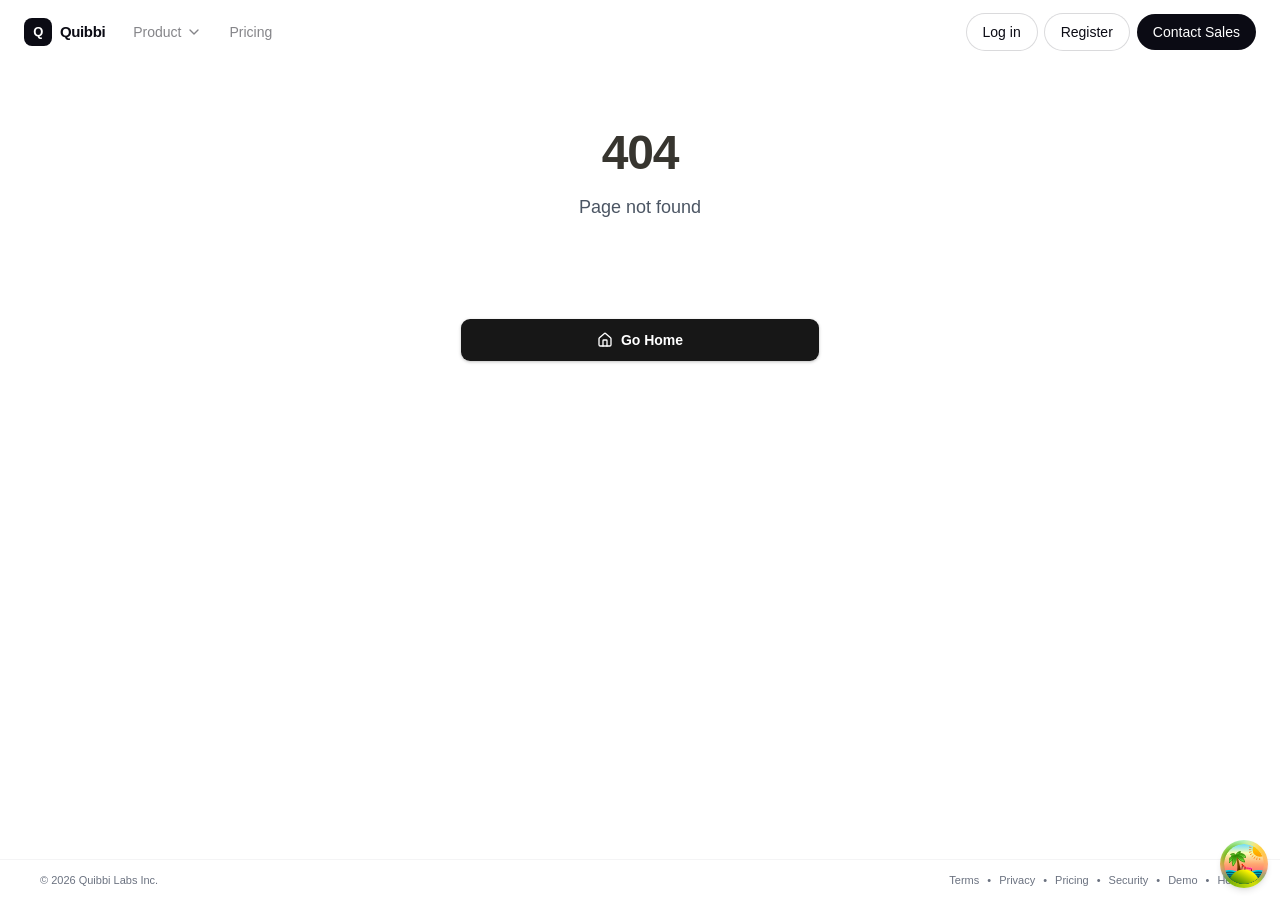
<file: index.html>
<!doctype html>
<html lang="en">
  <head>
    <meta charset="UTF-8" />
    <meta name="viewport" content="width=device-width, initial-scale=1.0" />
    <link rel="icon" href="/favicon.svg" type="image/svg+xml" />
    <title>Quibbi</title>
    <script type="module" crossorigin src="/assets/index-Dkxil_NN.js"></script>
    <link rel="modulepreload" crossorigin href="/assets/jsx-runtime-CrRaTtxG.js">
    <link rel="modulepreload" crossorigin href="/assets/preload-helper-BmnT_YlX.js">
    <link rel="modulepreload" crossorigin href="/assets/QueryClientProvider-CJLUa89y.js">
    <link rel="modulepreload" crossorigin href="/assets/client-CyCQB28P.js">
    <link rel="modulepreload" crossorigin href="/assets/jsx-dev-runtime-QuvxFIcr.js">
    <link rel="modulepreload" crossorigin href="/assets/button-BFJHhVYO.js">
    <link rel="modulepreload" crossorigin href="/assets/credit-card-DYa2RGry.js">
    <link rel="modulepreload" crossorigin href="/assets/chevron-right-DD1hygFB.js">
    <link rel="modulepreload" crossorigin href="/assets/shim-DuAez40n.js">
    <link rel="modulepreload" crossorigin href="/assets/avatar-FND-1HEJ.js">
    <link rel="modulepreload" crossorigin href="/assets/input-BLVGdIAh.js">
    <link rel="modulepreload" crossorigin href="/assets/separator-D3fgtzWa.js">
    <link rel="modulepreload" crossorigin href="/assets/dist-7eEAetYz.js">
    <link rel="modulepreload" crossorigin href="/assets/tooltip-BYEfRpkF.js">
    <link rel="modulepreload" crossorigin href="/assets/chevron-down-nMxpeGxW.js">
    <link rel="modulepreload" crossorigin href="/assets/useMutation-Dd_3sDYk.js">
    <link rel="modulepreload" crossorigin href="/assets/useLocation-SAH9DoGH.js">
    <link rel="modulepreload" crossorigin href="/assets/layout-TXcxS8sb.js">
    <link rel="modulepreload" crossorigin href="/assets/admin-billing-WmnwyHGp.js">
    <link rel="modulepreload" crossorigin href="/assets/bookings-fP6hbEEh.js">
    <link rel="modulepreload" crossorigin href="/assets/use-live-chat-socket-B9nLeVFD.js">
    <link rel="modulepreload" crossorigin href="/assets/chevron-up-CUvm-9wS.js">
    <link rel="modulepreload" crossorigin href="/assets/select-CQbKbL5G.js">
    <link rel="modulepreload" crossorigin href="/assets/popover-BnsilOJD.js">
    <link rel="modulepreload" crossorigin href="/assets/public-chat-assistant-CJVoWPAN.js">
    <link rel="modulepreload" crossorigin href="/assets/accordion-B6F3o6Vy.js">
    <link rel="modulepreload" crossorigin href="/assets/alert-DzJGR6oR.js">
    <link rel="modulepreload" crossorigin href="/assets/badge-C6ybITNS.js">
    <link rel="modulepreload" crossorigin href="/assets/card-Dl5U79WI.js">
    <link rel="modulepreload" crossorigin href="/assets/label-BKvo4YJQ.js">
    <link rel="modulepreload" crossorigin href="/assets/textarea-otPh84aE.js">
    <link rel="modulepreload" crossorigin href="/assets/booking-format-izueUlaJ.js">
    <link rel="modulepreload" crossorigin href="/assets/arrow-right-CxblqFbE.js">
    <link rel="modulepreload" crossorigin href="/assets/chevron-left-B5Ps8fcP.js">
    <link rel="modulepreload" crossorigin href="/assets/circle-check-B4MfS1E9.js">
    <link rel="modulepreload" crossorigin href="/assets/circle-question-mark-BaFfOxHs.js">
    <link rel="modulepreload" crossorigin href="/assets/info-DI3c146z.js">
    <link rel="modulepreload" crossorigin href="/assets/loader-circle-K8K6TXZx.js">
    <link rel="modulepreload" crossorigin href="/assets/mail-BCLcTqxO.js">
    <link rel="modulepreload" crossorigin href="/assets/send-Doz144Fs.js">
    <link rel="modulepreload" crossorigin href="/assets/sparkles-DvVUkLvW.js">
    <link rel="modulepreload" crossorigin href="/assets/trash-2-CcN1OoTE.js">
    <link rel="modulepreload" crossorigin href="/assets/zap-DGBugR8Y.js">
    <link rel="modulepreload" crossorigin href="/assets/dist-BBAWetW-.js">
    <link rel="stylesheet" crossorigin href="/assets/index-C-YFHYGD.css">
  </head>
  <body>
    <div id="root"></div>
    <script src="https://cdn.quibbi.ai/widget.js" data-site-key="pk_live_7KfHEb0J3w6JtB0lAN8RbLca" defer></script>
  </body>
</html>
</file>
